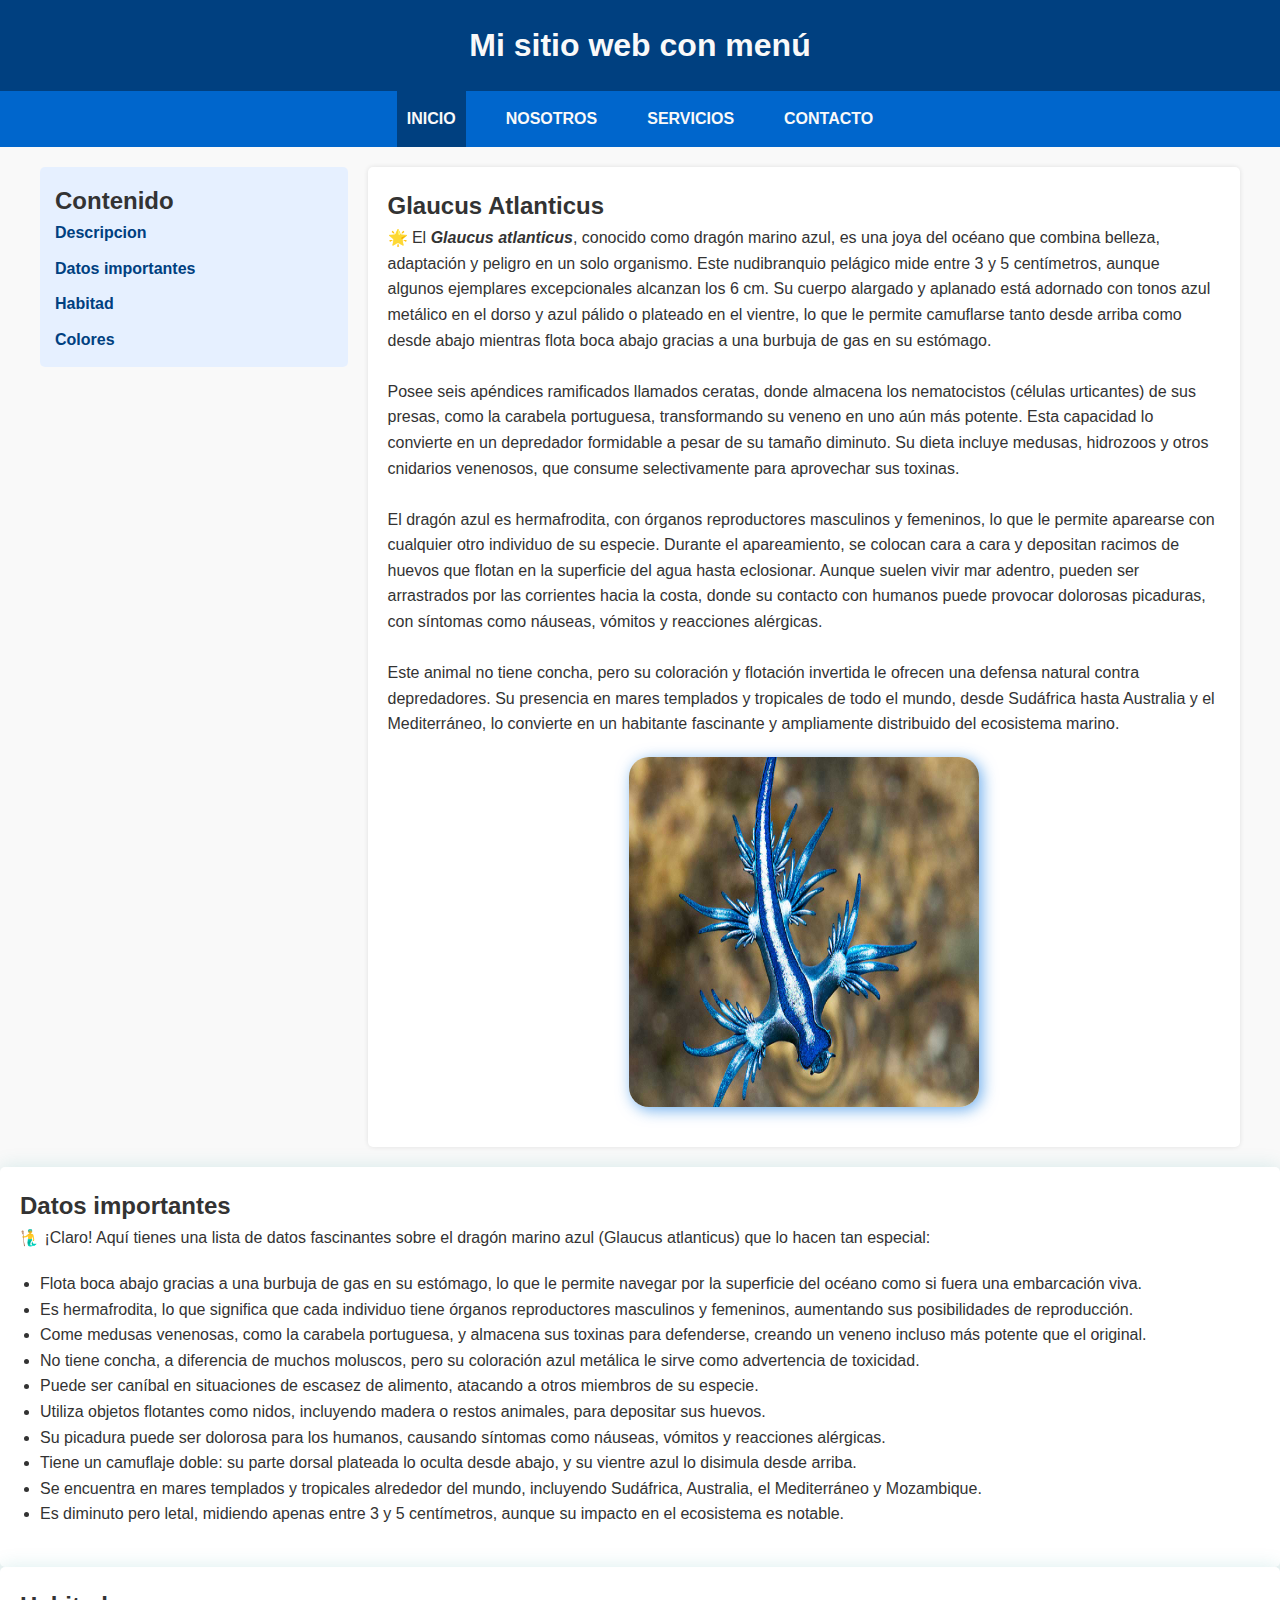
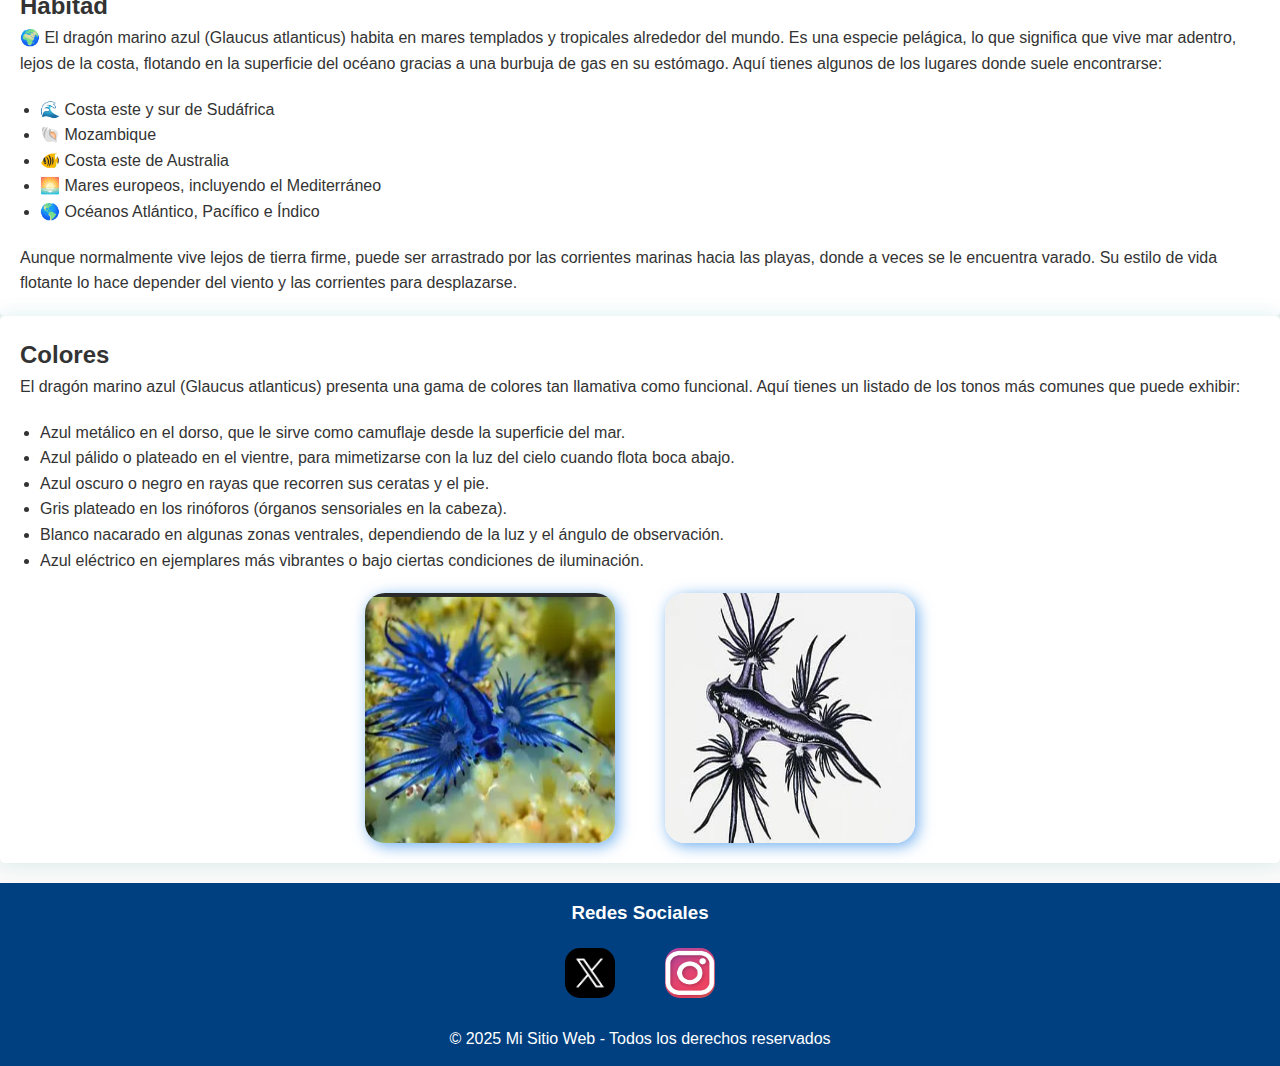
<file: index.html>
<!DOCTYPE html>
<html lang="es">

<head>
    <meta charset="UTF-8">
    <meta name="viewport" content="width=device-width, initial-scale=1.0">
    <title>Sitio web en HTML con CSS</title>
    <link rel="stylesheet" href="css/style.css">
    <link rel="shortcut icon" href="img/color.ico" type="image/x-icon">
</head>

<body>
    <header>
        <h1>Mi sitio web con menú</h1>
    </header>

    <nav>
        <ul>
            <li><a href="#" id="focus">INICIO</a></li>
            <!--terminar el laboratorio desarrollando las pagina que faltan-->
            <li><a href="nosotro.html">NOSOTROS</a></li>
            <li><a href="servicios.html">SERVICIOS</a></li>
            <!--Formulario-->
            <li><a href="contactos.html">CONTACTO</a></li>
        </ul>
    </nav>

    <div class="container-principal">
        <aside class="asidebar">
            <h2>Contenido</h2>
            <ul class="indice">
                <li><a href="#contenido-principal">Descripcion</a></li>
                <li><a href="#datos">Datos importantes</a></li>
                <li><a href="#habitad">Habitad</a></li>
                <li><a href="#colores">Colores</a></li>
            </ul>
        </aside>

        <section class="contenido" id="contenido-principal">
            <h2>Glaucus Atlanticus</h2>
            🌟 El <i>Glaucus atlanticus</i>, conocido como dragón marino azul, es una joya del océano que combina
            belleza,
            adaptación y peligro en un solo organismo. Este nudibranquio pelágico mide entre 3 y 5 centímetros, aunque
            algunos ejemplares excepcionales alcanzan los 6 cm. Su cuerpo alargado y aplanado está adornado con tonos
            azul
            metálico en el dorso y azul pálido o plateado en el vientre, lo que le permite camuflarse tanto desde arriba
            como desde abajo mientras flota boca abajo gracias a una burbuja de gas en su estómago. <br><br>

            Posee seis apéndices ramificados llamados ceratas, donde almacena los nematocistos (células urticantes) de
            sus
            presas, como la carabela portuguesa, transformando su veneno en uno aún más potente. Esta capacidad lo
            convierte
            en un depredador formidable a pesar de su tamaño diminuto. Su dieta incluye medusas, hidrozoos y otros
            cnidarios
            venenosos, que consume selectivamente para aprovechar sus toxinas. <br><br>

            El dragón azul es hermafrodita, con órganos reproductores masculinos y femeninos, lo que le permite
            aparearse
            con cualquier otro individuo de su especie. Durante el apareamiento, se colocan cara a cara y depositan
            racimos
            de huevos que flotan en la superficie del agua hasta eclosionar. Aunque suelen vivir mar adentro, pueden ser
            arrastrados por las corrientes hacia la costa, donde su contacto con humanos puede provocar dolorosas
            picaduras,
            con síntomas como náuseas, vómitos y reacciones alérgicas. <br><br>

            Este animal no tiene concha, pero su coloración y flotación invertida le ofrecen una defensa natural contra
            depredadores. Su presencia en mares templados y tropicales de todo el mundo, desde Sudáfrica hasta Australia
            y
            el Mediterráneo, lo convierte en un habitante fascinante y ampliamente distribuido del ecosistema marino.
            </p>
            <div id="img_principal"><img src="img/inicio/dragon-encabezado.jpg" alt="Dragon Glaucus"></div>
        </section>
    </div>

    <div class="contenido-articulo">
        <section class="contenido-gen" id="datos">
            <h2>Datos importantes</h2>
            <p>🧜‍♂️ ¡Claro! Aquí tienes una lista de datos fascinantes sobre el dragón marino azul (Glaucus atlanticus)
                que
                lo hacen tan especial:
            </p>

            <ul>
                <li>Flota boca abajo gracias a una burbuja de gas en su estómago, lo que le permite navegar por la
                    superficie del
                    océano como si fuera una embarcación viva.</li>
                <li>Es hermafrodita, lo que significa que cada individuo tiene órganos reproductores masculinos y
                    femeninos,
                    aumentando sus posibilidades de reproducción.</li>
                <li>Come medusas venenosas, como la carabela portuguesa, y almacena sus toxinas para defenderse, creando
                    un
                    veneno
                    incluso más potente que el original.</li>
                <li>No tiene concha, a diferencia de muchos moluscos, pero su coloración azul metálica le sirve como
                    advertencia
                    de toxicidad.</li>
                <li>Puede ser caníbal en situaciones de escasez de alimento, atacando a otros miembros de su especie.
                </li>
                <li>Utiliza objetos flotantes como nidos, incluyendo madera o restos animales, para depositar sus
                    huevos.
                </li>
                <li>Su picadura puede ser dolorosa para los humanos, causando síntomas como náuseas, vómitos y
                    reacciones
                    alérgicas.</li>
                <li>Tiene un camuflaje doble: su parte dorsal plateada lo oculta desde abajo, y su vientre azul lo
                    disimula
                    desde
                    arriba.</li>
                <li>Se encuentra en mares templados y tropicales alrededor del mundo, incluyendo Sudáfrica, Australia,
                    el
                    Mediterráneo y Mozambique.</li>
                <li>Es diminuto pero letal, midiendo apenas entre 3 y 5 centímetros, aunque su impacto en el ecosistema
                    es
                    notable.</li>
            </ul>
        </section>

        <section class="contenido-gen" id="habitad">
            <h2>Habitad</h2>

            <p>🌍 El dragón marino azul (Glaucus atlanticus) habita en mares templados y tropicales alrededor del mundo.
                Es
                una especie pelágica, lo que significa que vive mar adentro, lejos de la costa, flotando en la
                superficie
                del océano gracias a una burbuja de gas en su estómago.
                Aquí tienes algunos de los lugares donde suele encontrarse: <br></p>
            <ul>
                <li>🌊 Costa este y sur de Sudáfrica</li>
                <li>🐚 Mozambique</li>
                <li>🐠 Costa este de Australia</li>
                <li>🌅 Mares europeos, incluyendo el Mediterráneo</li>
                <li>🌎 Océanos Atlántico, Pacífico e Índico</li>
            </ul>

            <p>
                Aunque normalmente vive lejos de tierra firme, puede ser arrastrado por las corrientes marinas hacia las
                playas, donde a veces se le encuentra varado. Su estilo de vida flotante lo hace depender del viento y
                las
                corrientes para desplazarse.</p>

        </section>

        <section class="contenido-gen" id="colores">
            <h2>Colores</h2>
            <p>El dragón marino azul (Glaucus atlanticus) presenta una gama de colores tan llamativa como funcional.
                Aquí
                tienes un listado de los tonos más comunes que puede exhibir:
            </p>

            <ul>
                <li>Azul metálico en el dorso, que le sirve como camuflaje desde la superficie del mar.</li>
                <li>Azul pálido o plateado en el vientre, para mimetizarse con la luz del cielo cuando flota boca abajo.
                </li>
                <li>Azul oscuro o negro en rayas que recorren sus ceratas y el pie.</li>
                <li>Gris plateado en los rinóforos (órganos sensoriales en la cabeza).</li>
                <li>Blanco nacarado en algunas zonas ventrales, dependiendo de la luz y el ángulo de observación.</li>
                <li>Azul eléctrico en ejemplares más vibrantes o bajo ciertas condiciones de iluminación.</li>
            </ul>
            <div class="cuadro_img">
                <img src="img/inicio/color1.png" alt="Color Azul metalico" class="img_color">
                <img src="img/inicio/color2.jpeg" alt="Color Gris Plateado" class="img_color">
            </div>
        </section>


    </div>
</body>
<footer>
    <h3>Redes Sociales</h3>
    <div class="icon">
        <a href="https://twitter.com/ecologiaverde"><img src="img/twiter.png" alt=""></a>
        <a href="https://www.instagram.com/ecologiaverde_/"><img src="img/instagram.png" alt=""></a>
    </div>
    <p>© 2025 Mi Sitio Web - Todos los derechos reservados</p>

</footer>

</html>
</file>
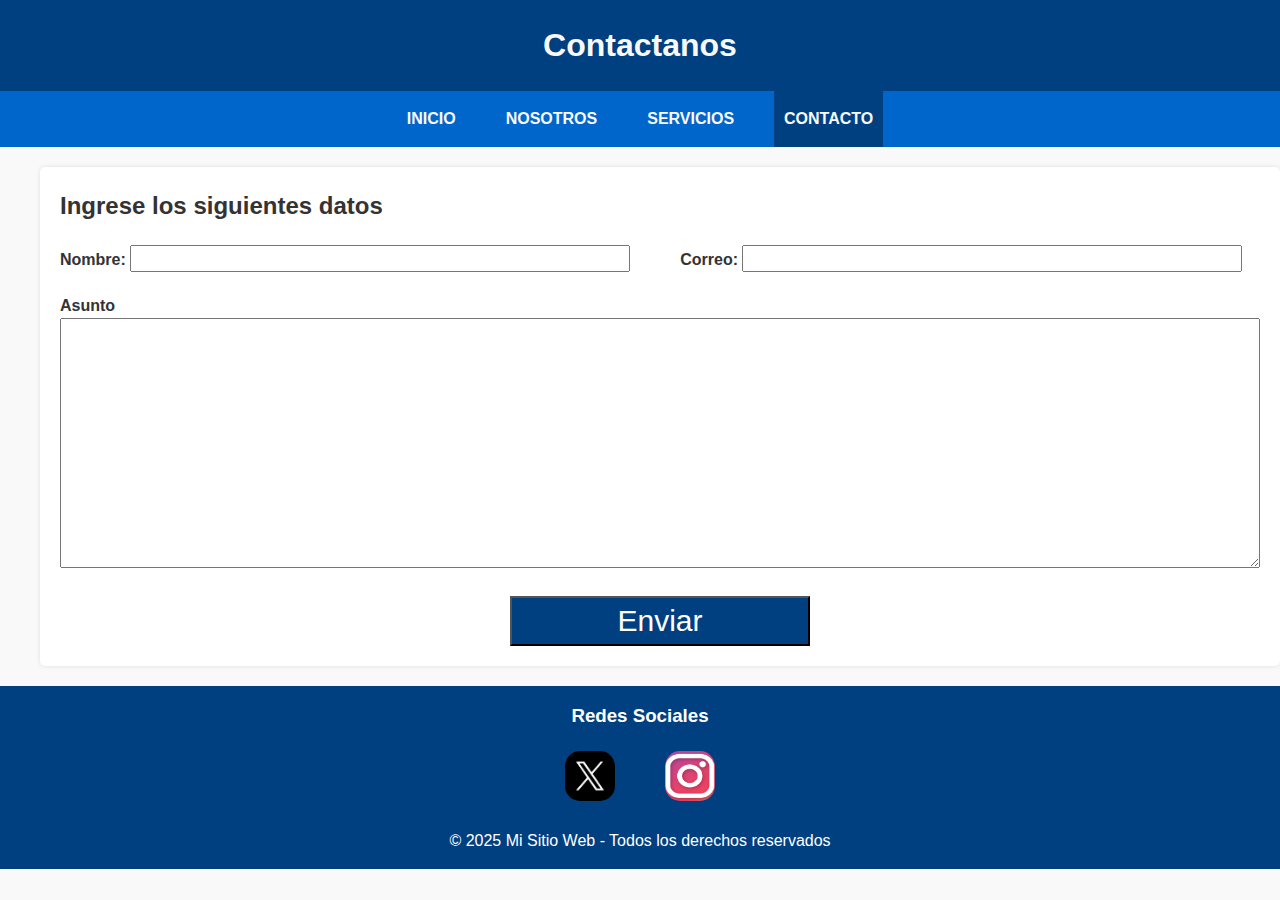
<file: contactos.html>
<!DOCTYPE html>
<html lang="en">

<head>
    <meta charset="UTF-8">
    <meta name="viewport" content="width=device-width, initial-scale=1.0">
    <title>sitio web en HTML con CSS: Formulario Contactanos</title>
    <link rel="stylesheet" href="css/style.css">
    <link rel="shortcut icon" href="img/color.ico" type="image/x-icon">
    <link rel="stylesheet" href="css/forms.css">
</head>

<body>
    <header>
        <h1>Contactanos</h1>
    </header>
    <nav>
        <ul>
            <li><a href="index.html">INICIO</a></li>
            <li><a href="nosotro.html">NOSOTROS</a></li>
            <li><a href="servicios.html">SERVICIOS</a></li>
            <li><a href="#" id="focus">CONTACTO</a></li>
        </ul>
    </nav>

    <div class="container-principal">
        <section class="contenido">
            <h2>Ingrese los siguientes datos</h2>
            <form action="">
                <div class="formDatos" id="contacto">
                    <div>
                    <label for="">Nombre: </label>
                    <input type="text"></div>

                    <div>

                    <label for="">Correo: </label>
                    <input type="email"></div>
                </div>


                <div class="formDatos">
                    <label for="">Asunto</label><br>
                    <textarea name="" id=""></textarea>
                </div>

                <div class="formBoton">
                    <input type="button" value="Enviar" class="boton">
                </div>
            </form>
        </section>
    </div>
</body>
<footer>
    <h3>Redes Sociales</h3>
    <div class="icon">
        <a href="https://twitter.com/ecologiaverde"><img src="img/twiter.png" alt=""></a>
        <a href="https://www.instagram.com/ecologiaverde_/"><img src="img/instagram.png" alt=""></a>
    </div>
    <p>© 2025 Mi Sitio Web - Todos los derechos reservados</p>

</footer>

</html>
</file>
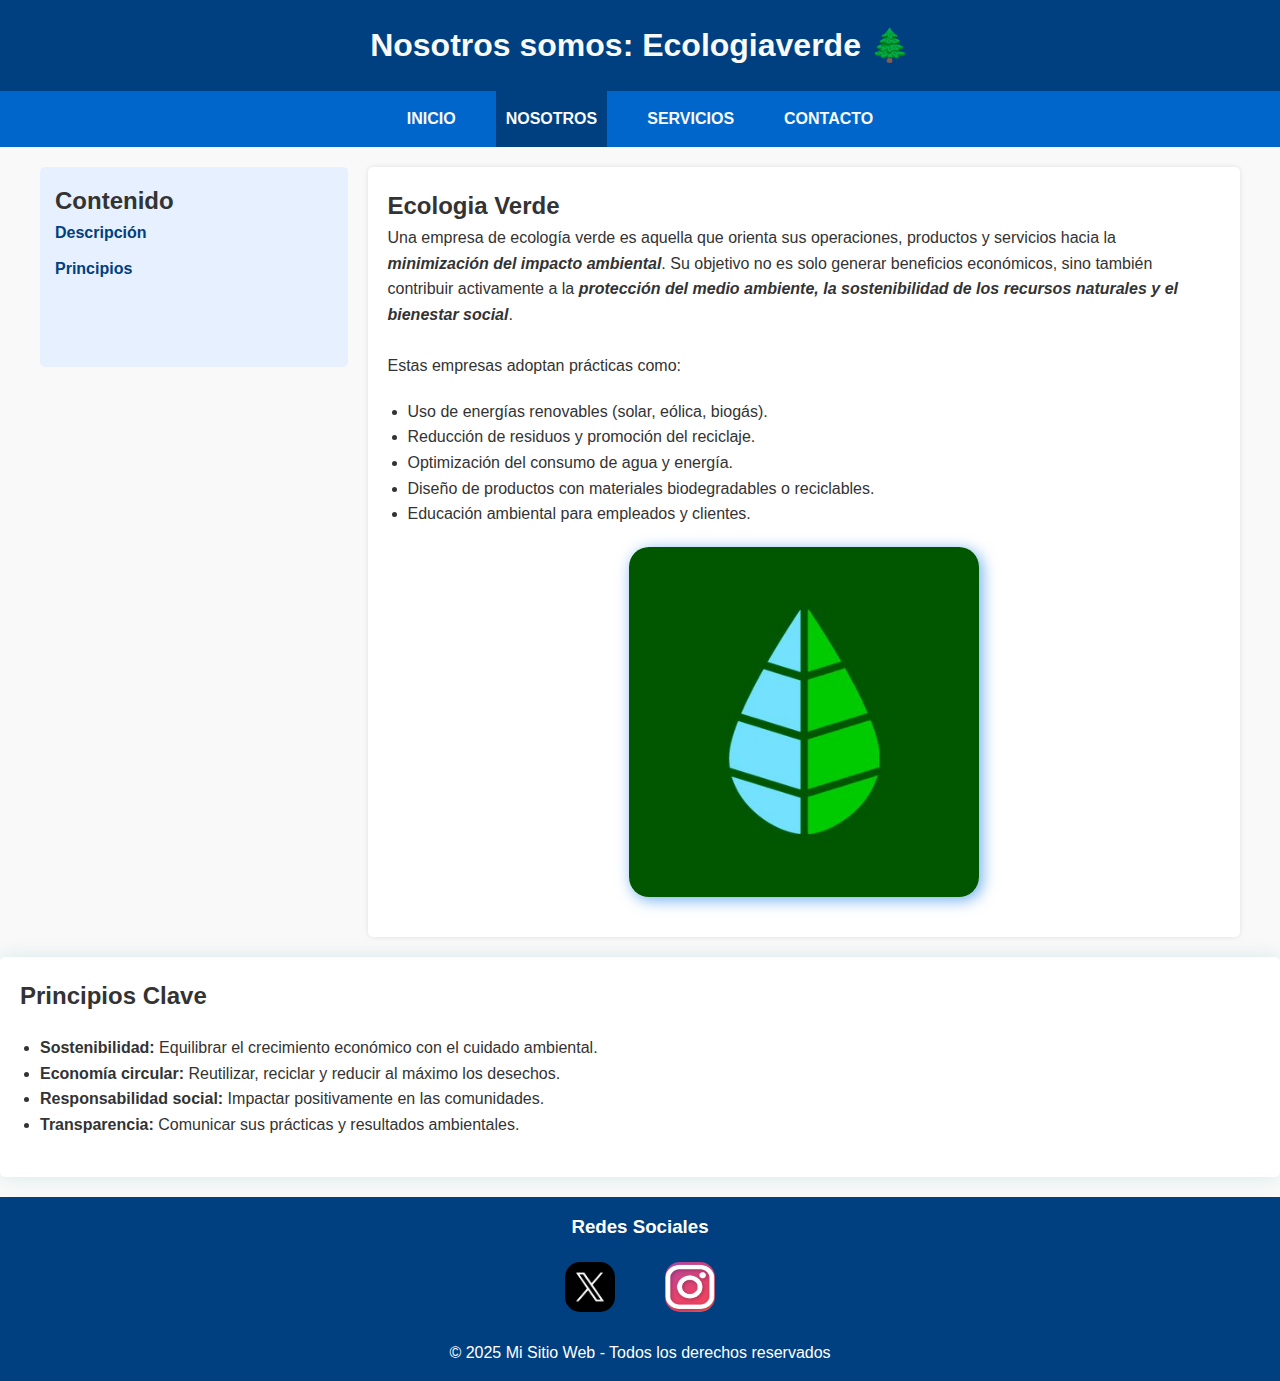
<file: nosotro.html>
<!DOCTYPE html>
<html lang="en">

<head>
    <meta charset="UTF-8">
    <meta name="viewport" content="width=device-width, initial-scale=1.0">
    <title>sitio web en HTML con CSS: Nosotros</title>
    <link rel="stylesheet" href="css/style.css">
    <link rel="shortcut icon" href="img/color.ico" type="image/x-icon">

</head>

<body>
    <header>
        <h1>Nosotros somos: Ecologiaverde 🌲</h1>
    </header>
    <nav>
        <ul>
            <li><a href="index.html">INICIO</a></li>
            <li><a href="#" id="focus">NOSOTROS</a></li>
            <li><a href="servicios.html">SERVICIOS</a></li>
            <li><a href="contactos.html">CONTACTO</a></li>
        </ul>
    </nav>

    <div class="container-principal">
        <aside class="asidebar">
            <h2>Contenido</h2>
            <ul>
                <li><a href="#descripcion">Descripción</a></li>
                <li><a href="#principios">Principios</a></li>
            </ul>
        </aside>

        <section class="contenido" id="descripcion">
            <h2>Ecologia Verde</h2>
            <p>Una empresa de ecología verde es aquella que orienta sus operaciones, productos y servicios hacia la
                <i>minimización del impacto ambiental</i>. Su objetivo no es solo generar beneficios económicos, sino también
                contribuir activamente a la <i>protección del medio ambiente, la sostenibilidad de los recursos naturales y
                el bienestar social</i>.
                <br><br> Estas empresas adoptan prácticas como:
            </p>
            <ul>
                <li>Uso de energías renovables (solar, eólica, biogás).</li>
                <li>Reducción de residuos y promoción del reciclaje.</li>
                <li>Optimización del consumo de agua y energía.</li>
                <li>Diseño de productos con materiales biodegradables o reciclables.</li>
                <li>Educación ambiental para empleados y clientes.</li>
            </ul>
            <div id="img_principal"><img src="img/nosotros/FRl3LLVD_400x400.jpg" alt="Logo de  Ecologia Verde"></div>
        </section>
    </div>

    <div class="contenido-articulo">
        <section class="contenido-gen" id="principios">
            <h2>Principios Clave</h2>

            <ul>
                <li><strong>Sostenibilidad:</strong> Equilibrar el crecimiento económico con el cuidado ambiental.</li>
                <li><strong>Economía circular:</strong> Reutilizar, reciclar y reducir al máximo los desechos.</li>
                <li><strong>Responsabilidad social:</strong> Impactar positivamente en las comunidades.</li>
                <li><strong>Transparencia:</strong> Comunicar sus prácticas y resultados ambientales.</li>
            </ul>
        </section>
    </div>
</body>
<footer>
    <h3>Redes Sociales</h3>
    <div class="icon">
        <a href="https://twitter.com/ecologiaverde"><img src="img/twiter.png" alt=""></a>
        <a href="https://www.instagram.com/ecologiaverde_/"><img src="img/instagram.png" alt=""></a>
    </div>
    <p>© 2025 Mi Sitio Web - Todos los derechos reservados</p>

</footer>

</html>
</file>
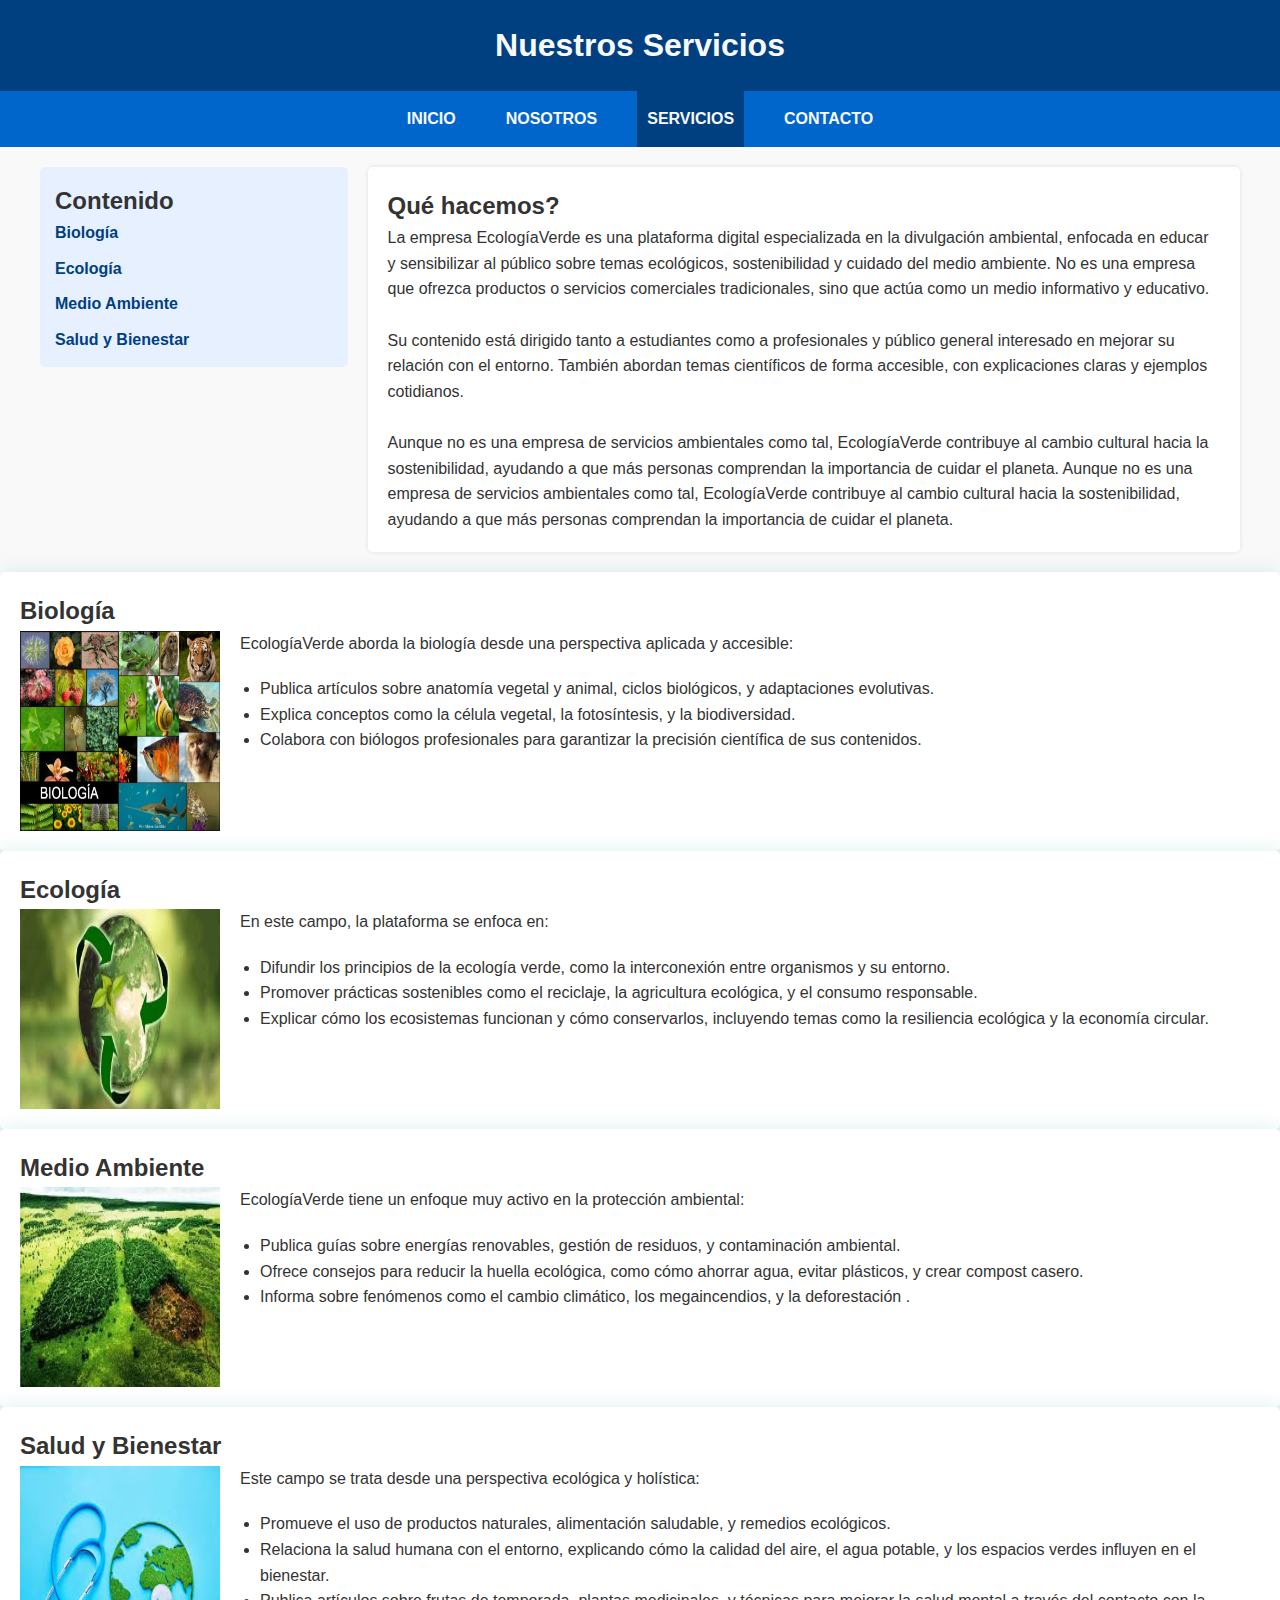
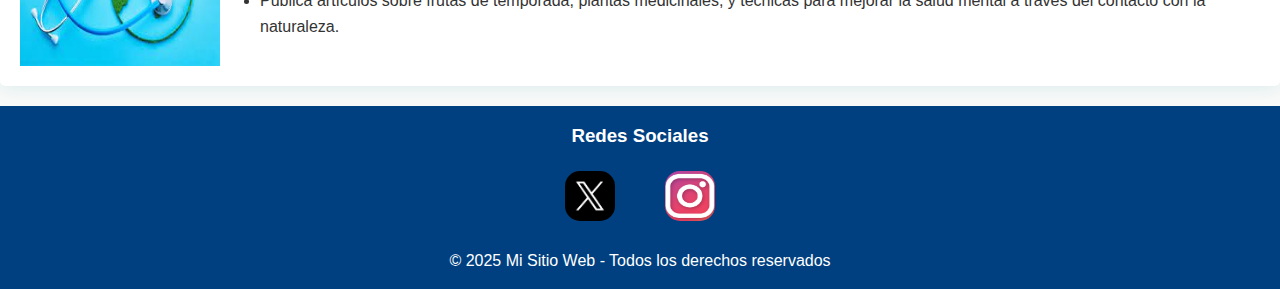
<file: servicios.html>
<!DOCTYPE html>
<html lang="en">

<head>
    <meta charset="UTF-8">
    <meta name="viewport" content="width=device-width, initial-scale=1.0">
    <title>sitio web en HTML con CSS: Servicios</title>
    <link rel="stylesheet" href="css/style.css">
    <link rel="shortcut icon" href="img/color.ico" type="image/x-icon">

</head>

<body>
    <header>
        <h1>Nuestros Servicios</h1>
    </header>
    <nav>
        <ul>
            <li><a href="index.html">INICIO</a></li>
            <li><a href="nosotro.html">NOSOTROS</a></li>
            <li><a href="#" id="focus">SERVICIOS</a></li>
            <li><a href="contactos.html">CONTACTO</a></li>
        </ul>
    </nav>

    <div class="container-principal">
        <aside class="asidebar">
            <h2>Contenido</h2>

            <ul>
                <li><a href="#biologia">Biología</a></li>
                <li><a href="#ecologia">Ecología</a></li>
                <li><a href="#ambiente">Medio Ambiente</a></li>
                <li><a href="#salud">Salud y Bienestar</a></li>
            </ul>
        </aside>

        <section class="contenido">
            <h2>Qué hacemos?</h2>

            <p>La empresa EcologíaVerde es una plataforma digital especializada en la divulgación ambiental, enfocada en
                educar y sensibilizar al público sobre temas ecológicos, sostenibilidad y cuidado del medio ambiente. No
                es una empresa que ofrezca productos o servicios comerciales tradicionales, sino que actúa como un medio
                informativo y educativo.

                <br><br>
                Su contenido está dirigido tanto a estudiantes como a profesionales y público general interesado en
                mejorar su relación con el entorno. También abordan temas científicos de forma accesible, con
                explicaciones claras y ejemplos cotidianos.
                <br><br>
                Aunque no es una empresa de servicios ambientales como tal, EcologíaVerde contribuye al cambio cultural
                hacia la sostenibilidad, ayudando a que más personas comprendan la importancia de cuidar el planeta.
                Aunque no es una empresa de servicios ambientales como tal, EcologíaVerde contribuye al cambio cultural
                hacia la sostenibilidad, ayudando a que más personas comprendan la importancia de cuidar el planeta.

            </p>
        </section>
    </div>

    <div class="contenido-articulo">
        <section class="contenido-gen" id="biologia">
            <h2>Biología</h2>
            <div class="AgrupacionImg">
                <img src="img/servicios/biologia.jpg" alt="Imagen de biologia">
                <div>
                    <p>EcologíaVerde aborda la biología desde una perspectiva aplicada y accesible:</p>
                    <ul>
                        <li>Publica artículos sobre anatomía vegetal y animal, ciclos biológicos, y adaptaciones
                            evolutivas.
                        </li>
                        <li>Explica conceptos como la célula vegetal, la fotosíntesis, y la biodiversidad.
                        </li>
                        <li>Colabora con biólogos profesionales para garantizar la precisión científica de sus
                            contenidos.


                        </li>
                    </ul>
                </div>
            </div>
        </section>

        <section class="contenido-gen" id="ecologia">
            <h2>Ecología</h2>
            <div class="AgrupacionImg">
                <img src="img/servicios/ecologia.jpg" alt="Imagen de ecologia">
                <div>
                    <p>En este campo, la plataforma se enfoca en:</p>
                    <ul>
                        <li>Difundir los principios de la ecología verde, como la interconexión entre organismos y su
                            entorno.
                        </li>
                        <li>Promover prácticas sostenibles como el reciclaje, la agricultura ecológica, y el consumo
                            responsable.
                        </li>
                        <li>Explicar cómo los ecosistemas funcionan y cómo conservarlos, incluyendo temas como la
                            resiliencia
                            ecológica y la economía circular.
                        </li>
                    </ul>
                </div>
            </div>
        </section>

        <section class="contenido-gen" id="ambiente">
            <h2>Medio Ambiente</h2>
            <div class="AgrupacionImg">
                <img src="img/servicios/ambiente.jpg" alt="Imagen del medio ambiente">

                <div>
                    <p>EcologíaVerde tiene un enfoque muy activo en la protección ambiental:</p>
                    <ul>
                        <li>Publica guías sobre energías renovables, gestión de residuos, y contaminación ambiental.
                        </li>
                        <li>Ofrece consejos para reducir la huella ecológica, como cómo ahorrar agua, evitar plásticos,
                            y
                            crear
                            compost
                            casero.
                        </li>
                        <li>Informa sobre fenómenos como el cambio climático, los megaincendios, y la deforestación
                            .</li>
                    </ul>
                </div>
            </div>
        </section>

        <section class="contenido-gen" id="salud">
            <h2>Salud y Bienestar</h2>
            <div class="AgrupacionImg">
                <img src="img/servicios/salud.jpg" alt="Imagen de la salud">
                <div>
                    <p>Este campo se trata desde una perspectiva ecológica y holística:</p>
                    <ul>
                        <li>Promueve el uso de productos naturales, alimentación saludable, y remedios ecológicos.
                        </li>
                        <li>Relaciona la salud humana con el entorno, explicando cómo la calidad del aire, el agua
                            potable, y
                            los espacios verdes influyen en el bienestar.
                        </li>
                        <li>Publica artículos sobre frutas de temporada, plantas medicinales, y técnicas para mejorar la
                            salud
                            mental a través del contacto con la naturaleza.
                        </li>
                    </ul>
                </div>
            </div>
        </section>
    </div>

</body>
<footer>
    <h3>Redes Sociales</h3>
    <div class="icon">
        <a href="https://twitter.com/ecologiaverde"><img src="img/twiter.png" alt=""></a>
        <a href="https://www.instagram.com/ecologiaverde_/"><img src="img/instagram.png" alt=""></a>
    </div>
    <p>© 2025 Mi Sitio Web - Todos los derechos reservados</p>

</footer>

</html>
</file>
<file: css/style.css>
/*Etiqueta para dar un formato general a todos los elementos*/
* {
    font-family: Arial, Helvetica, sans-serif;
    margin: 0;
    padding: 0;
    /*Es una propiedad que permite que se genere un bloque o caja por cada elemento*/
    box-sizing: border-box;
}

body {
    background-color: #f9f9f9;
    color: #333;
    line-height: 1.6;
}

header {
    color: #f9f9f9;
    background-color: #004080;
    padding: 20px;
    text-align: center;
}

nav {
    background-color: #0066cc;
}

nav ul {
    list-style: none;
    display: flex;
    justify-content: center;
}

nav ul li {
    margin: 0 15px;
}

nav ul li a {
    display: block;
    padding: 15px 10px;
    color: #f9f9f9;
    text-decoration: none;
    font-weight: bold;
}

nav ul li a:hover {
    background-color: #004080;
}

/*Elemento de la lista de navegacion el cual representa la pagina actual*/
#focus {
    background-color: #004080;
}

.container-principal {
    display: flex;
    max-width: 1200px;
    margin: 20px auto;
    gap: 20px;
}

.asidebar {
    max-height: 200px;
    min-width: 200px;
    flex: 1;
    background-color: #e6f0ff;
    padding: 15px;
    border-radius: 5px;
}


.asidebar li {
    list-style: none;
    margin-bottom: 10px;
}

.asidebar li a {
    text-decoration: none;
    color: #004080;
    font-weight: bold;
}

.asidebar li a:hover {
    color: white;
    background-color: #004080;
}

.contenido {
    flex: 3;
    background-color: white;
    padding: 20px;
    border-radius: 5px;
    box-shadow: 0 0 5px rgba(0, 0, 0, 0.1);
}

.contenido i{
    font-weight: bold;
}

.contenido ul{
    margin: 20px 20px;
}

#img_principal{
    display: flex;
    justify-content: center;
    margin:20px auto;
    
}

#img_principal img{
    width:350px;
    height: 350px;
    border-radius: 20px;
    box-shadow: 3px 3px 15px rgba(6, 116, 226, 0.582);
}

.contenido-articulo {
    margin: 20px auto;
    max-width: 1750px;
}

.contenido-gen {
    flex: 3;
    background-color: white;
    padding: 20px;
    border-radius: 5px;
    box-shadow: 0 0 20px rgba(10, 143, 143, 0.15);
}

.contenido-gen ul{
    margin: 20px 20px;
}

.cuadro_img{
    display: flex;
    justify-content: center;
    gap: 50px;
}

.cuadro_img img{
    width:250px;
    height: 250px;
    border-radius: 20px;
    box-shadow: 3px 3px 15px rgba(6, 116, 226, 0.582);
}

.AgrupacionImg{
    display: flex;
    gap: 20px;
}

.AgrupacionImg img{
    width: 200px;
    height: 200px;

}

footer {
    background-color: #004080;
    color: white;
    text-align: center;
    padding: 15px 10px;
    margin-top: 20pxp;
}

.icon {
    display: flex;
    justify-content: center;
    gap: 50px;
    margin: 20px;
}

.icon img {
    width: 50px;
    height: 50px;
    border-radius: 15px;
}
</file>
<file: css/forms.css>
label{
    font-weight: bold;
    
}

input{
    width: 500px;
    font-size: 20px;
}

textarea{
    width: 1200px;
    height: 250px;
    font-size: 20px;
}

.formDatos{
    margin: 20px auto;
}

#contacto{
    display: flex;
    gap:50px
}

.formBoton{
    display: flex;
    justify-content: center;
}
.boton{
    width: 300px;
    height: 50px;
    font-size: 30px;
    background-color: #004080;
    color: white;
}

.boton:hover{
    background-color: rgb(165, 188, 197);
    color: black;
}
</file>
